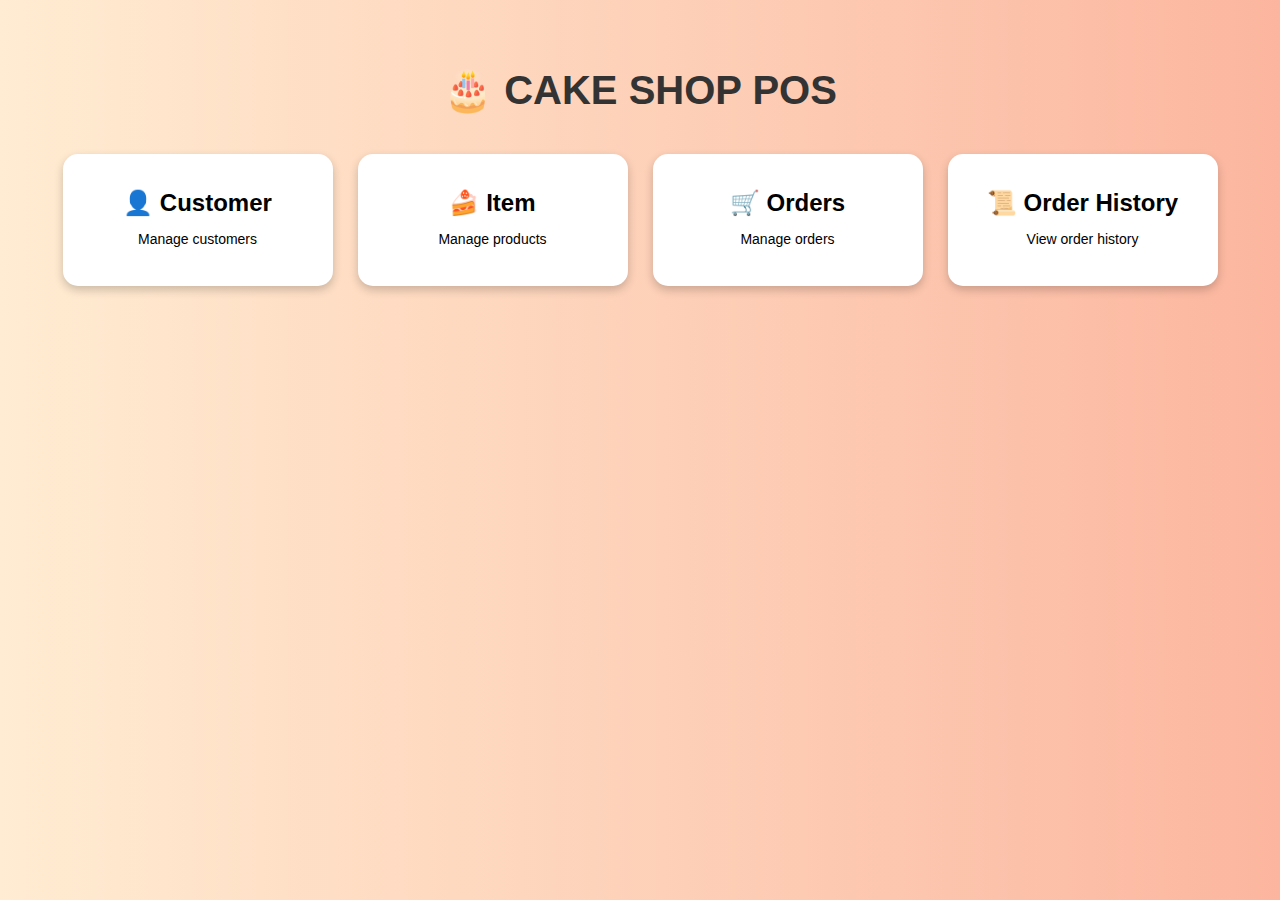
<file: 10_Front_End/pos/index.html>
<!DOCTYPE html>
<html lang="en">
<head>
    <meta charset="UTF-8">
    <title>POS - Cake Shop</title>
    <link rel="stylesheet" href="css/index.css">
</head>
<body>

<div class="container">

    <h1 class="title">🎂 CAKE SHOP POS</h1>

    <div class="menu">

        <a href="pages/customer.html" class="card">
            <h2>👤 Customer</h2>
            <p>Manage customers</p>
        </a>

        <a href="pages/item.html" class="card">
            <h2>🍰 Item</h2>
            <p>Manage products</p>
        </a>

        <a href="pages/place-order.html" class="card">
            <h2>🛒 Orders</h2>
            <p>Manage orders</p>
        </a>

        <a href="pages/order_history.html" class="card">
            <h2>📜 Order History</h2>
            <p>View order history</p>
        </a>

    </div>

</div>

</body>
</html>
</file>
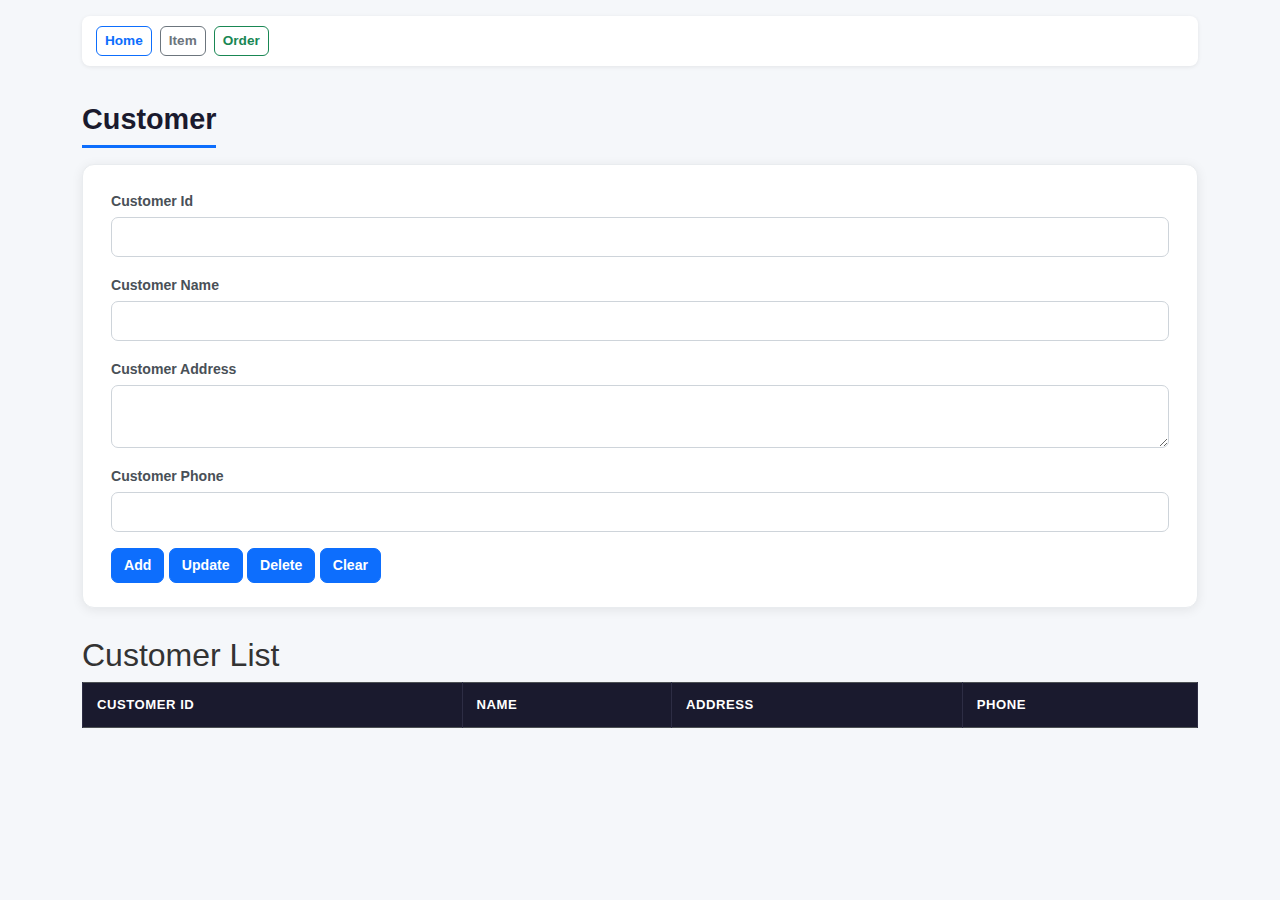
<file: 10_Front_End/pos/pages/customer.html>
<!DOCTYPE html>
<html lang="en">
<head>
    <meta charset="UTF-8">
    <title>Customer</title>
    <link href="https://cdn.jsdelivr.net/npm/bootstrap@5.3.2/dist/css/bootstrap.min.css" rel="stylesheet">
    <link rel="stylesheet" href="../css/style.css">
</head>
<body class="container">

<nav class="mt-3 mb-3">
    <a href="../index.html" class="btn btn-outline-primary btn-sm">Home</a>
    <a href="item.html" class="btn btn-outline-secondary btn-sm">Item</a>
    <a href="place-order.html" class="btn btn-outline-success btn-sm">Order</a>
</nav>

<h1>Customer</h1>

<div class="form-container">
    <form id="customerForm">

        <div class="mb-3">
            <label for="customerId" class="form-label">Customer Id</label>
            <input type="text" class="form-control" id="customerId" required>
        </div>

        <div class="mb-3">
            <label for="customerName" class="form-label">Customer Name</label>
            <input type="text" class="form-control" id="customerName" required>
        </div>

        <div class="mb-3">
            <label for="customerAddress" class="form-label">Customer Address</label>
            <textarea class="form-control" id="customerAddress" required></textarea>
        </div>

        <div class="mb-3">
            <label for="customerPhone" class="form-label">Customer Phone</label>
            <input type="text" class="form-control" id="customerPhone" required>
        </div>

        <button type="button" class="btn btn-primary" onclick="saveCustomer()">Add</button>
        <button type="button" class="btn btn-warning" onclick="updateCustomer()">Update</button>
        <button type="button" class="btn btn-danger" onclick="deleteCustomer()">Delete</button>
        <button type="reset" class="btn btn-secondary">Clear</button>

    </form>
</div>

<h2 class="mt-4">Customer List</h2>

<table class="table table-bordered table-hover">
    <thead class="table-dark">
    <tr>
        <th>Customer ID</th>
        <th>Name</th>
        <th>Address</th>
        <th>Phone</th>
    </tr>
    </thead>
    <tbody id="customerTableBody">
    <!-- Table rows will be dynamically populated -->
    </tbody>
</table>

<script src="../js/jQuery.js"></script>
<script src="https://cdn.jsdelivr.net/npm/bootstrap@5.1.3/dist/js/bootstrap.bundle.min.js"></script>
<script src="../js/customer.js"></script>

</body>
</html>
</file>
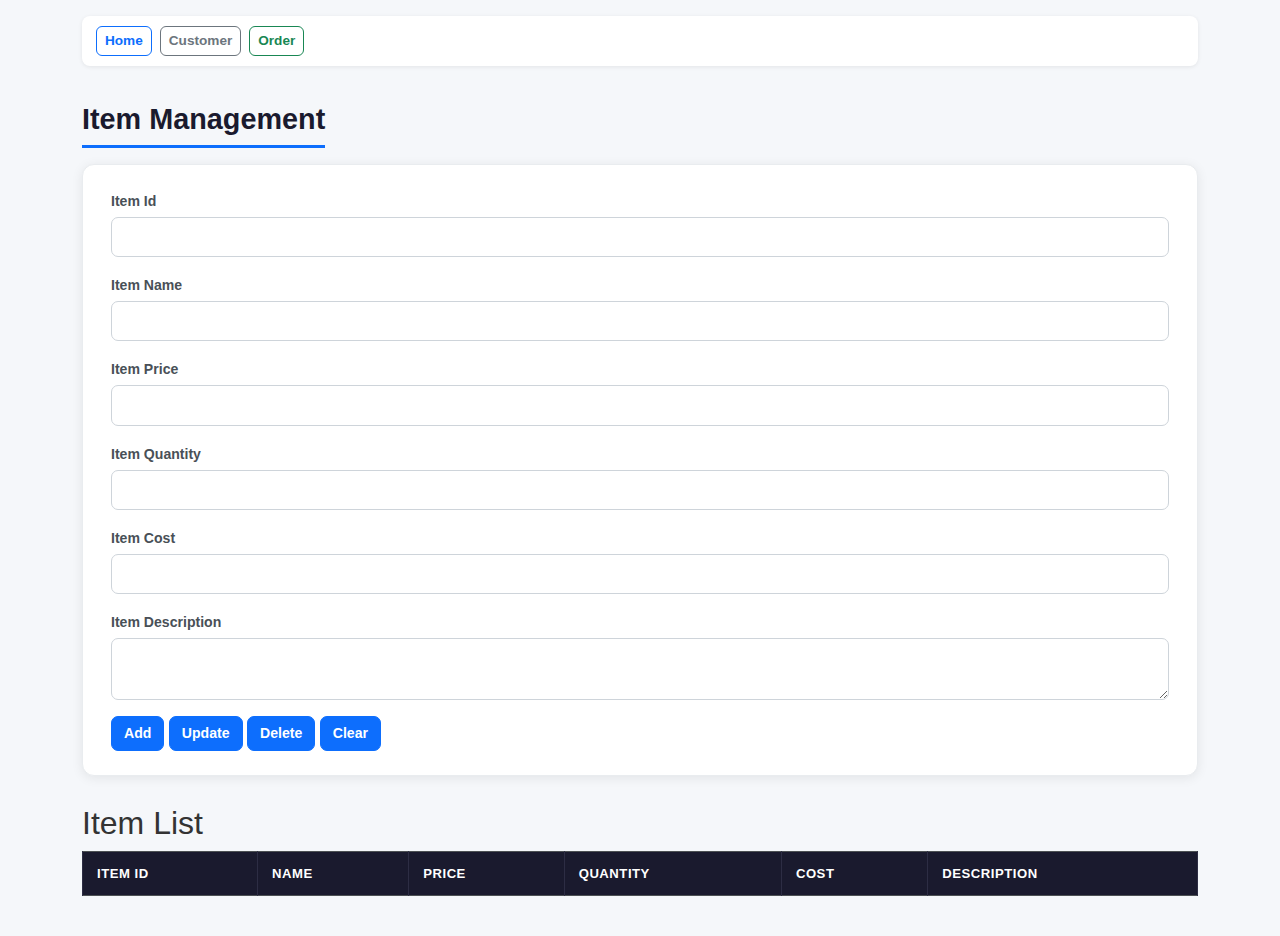
<file: 10_Front_End/pos/pages/item.html>
<!DOCTYPE html>
<html lang="en">
<head>
  <meta charset="UTF-8">
  <title>Item</title>
  <link href="https://cdn.jsdelivr.net/npm/bootstrap@5.3.2/dist/css/bootstrap.min.css" rel="stylesheet">
  <link rel="stylesheet" href="../css/style.css">
</head>

<body class="container">

<nav class="mt-3 mb-3">
  <a href="../index.html" class="btn btn-outline-primary btn-sm">Home</a>
  <a href="customer.html" class="btn btn-outline-secondary btn-sm">Customer</a>
  <a href="place-order.html" class="btn btn-outline-success btn-sm">Order</a>
</nav>

<h1>Item Management</h1>

<div class="form-container">
  <form id="itemForm">

    <div class="mb-3">
      <label for="itemId" class="form-label">Item Id</label>
      <input type="text" class="form-control" id="itemId" required>
    </div>

    <div class="mb-3">
      <label for="itemName" class="form-label">Item Name</label>
      <input type="text" class="form-control" id="itemName" required>
    </div>

    <div class="mb-3">
      <label for="itemPrice" class="form-label">Item Price</label>
      <input type="text" class="form-control" id="itemPrice" required>
    </div>

    <div class="mb-3">
      <label for="itemQuantity" class="form-label">Item Quantity</label>
      <input type="text" class="form-control" id="itemQuantity" required>
    </div>

    <div class="mb-3">
      <label for="itemCost" class="form-label">Item Cost</label>
      <input type="text" class="form-control" id="itemCost">
    </div>

    <div class="mb-3">
      <label for="itemDescription" class="form-label">Item Description</label>
      <textarea class="form-control" id="itemDescription"></textarea>
    </div>

    <button type="button" class="btn btn-primary" onclick="saveItem()">Add</button>
    <button type="button" class="btn btn-warning" onclick="updateItem()">Update</button>
    <button type="button" class="btn btn-danger" onclick="deleteItem()">Delete</button>
    <button type="reset" class="btn btn-secondary">Clear</button>

  </form>
</div>

<h2 class="mt-4">Item List</h2>

<table class="table table-bordered table-hover">
  <thead class="table-dark">
  <tr>
    <th>Item ID</th>
    <th>Name</th>
    <th>Price</th>
    <th>Quantity</th>
    <th>Cost</th>
    <th>Description</th>
  </tr>
  </thead>
  <tbody id="itemTableBody">
  <!-- Table rows will be dynamically populated -->
  </tbody>
</table>

<script src="../js/jQuery.js"></script>
<script src="https://cdn.jsdelivr.net/npm/bootstrap@5.1.3/dist/js/bootstrap.bundle.min.js"></script>
<script src="../js/item.js"></script>

</body>
</html>
</file>
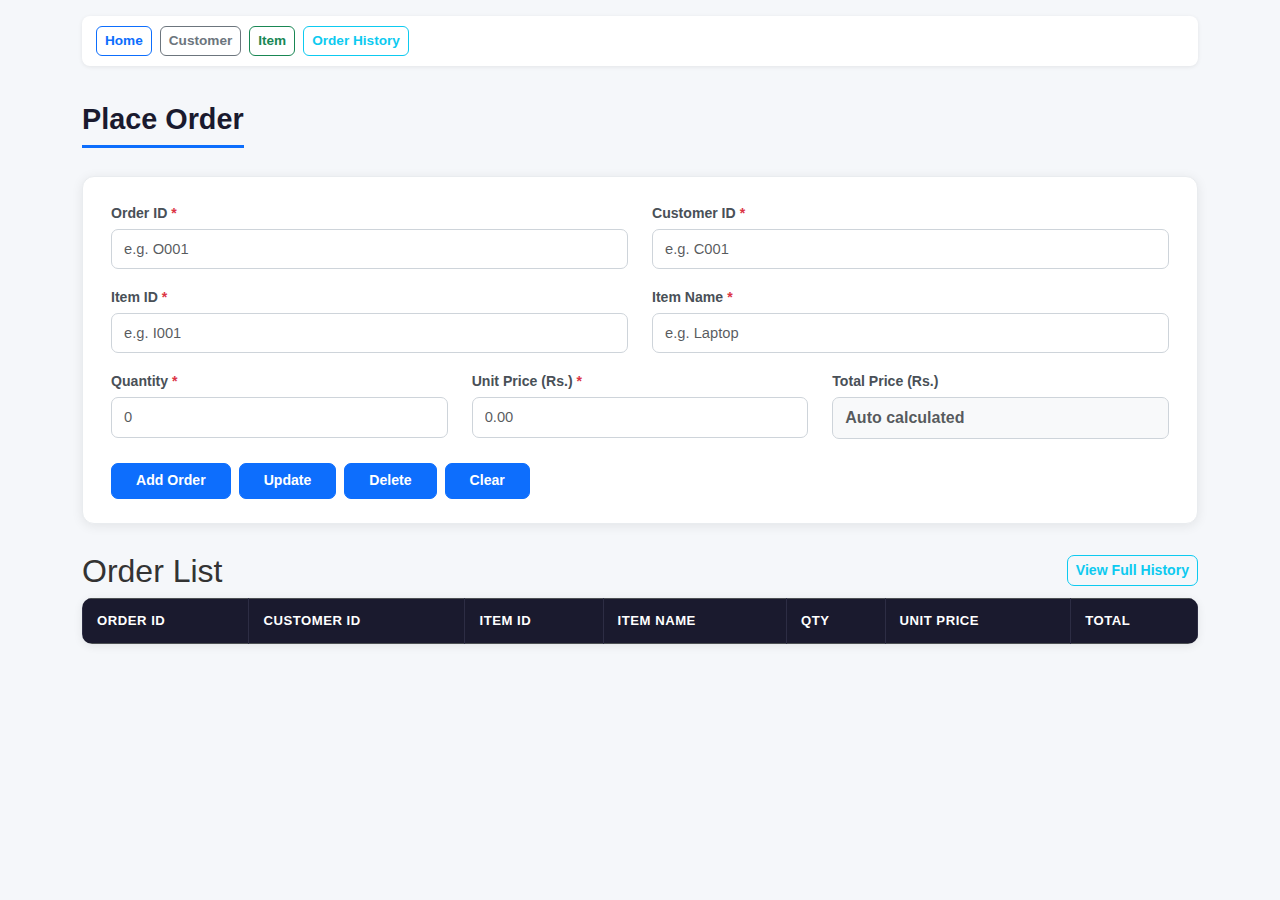
<file: 10_Front_End/pos/pages/place-order.html>
<!DOCTYPE html>
<html lang="en">
<head>
    <meta charset="UTF-8">
    <title>Place Order - POS System</title>
    <link href="https://cdn.jsdelivr.net/npm/bootstrap@5.3.2/dist/css/bootstrap.min.css" rel="stylesheet">
    <link rel="stylesheet" href="../css/style.css">
</head>
<body class="container">

<!-- Navigation -->
<nav class="mt-3 mb-3">
    <a href="../index.html" class="btn btn-outline-primary btn-sm">Home</a>
    <a href="customer.html" class="btn btn-outline-secondary btn-sm">Customer</a>
    <a href="item.html" class="btn btn-outline-success btn-sm">Item</a>
    <a href="order-history.html" class="btn btn-outline-info btn-sm">Order History</a>
</nav>

<h1 class="page-title">Place Order</h1>

<!-- Alert Box -->
<div id="alertBox"></div>

<!-- Order Form -->
<div class="form-container">
    <form id="orderForm" autocomplete="off">

        <div class="row">
            <div class="col-md-6 mb-3">
                <label for="orderId" class="form-label">Order ID <span class="text-danger">*</span></label>
                <input type="text" class="form-control" id="orderId" placeholder="e.g. O001" required>
            </div>
            <div class="col-md-6 mb-3">
                <label for="customerId" class="form-label">Customer ID <span class="text-danger">*</span></label>
                <input type="text" class="form-control" id="customerId" placeholder="e.g. C001" required>
            </div>
        </div>

        <div class="row">
            <div class="col-md-6 mb-3">
                <label for="itemId" class="form-label">Item ID <span class="text-danger">*</span></label>
                <input type="text" class="form-control" id="itemId" placeholder="e.g. I001" required>
            </div>
            <div class="col-md-6 mb-3">
                <label for="itemName" class="form-label">Item Name <span class="text-danger">*</span></label>
                <input type="text" class="form-control" id="itemName" placeholder="e.g. Laptop" required>
            </div>
        </div>

        <div class="row">
            <div class="col-md-4 mb-3">
                <label for="quantity" class="form-label">Quantity <span class="text-danger">*</span></label>
                <input type="number" class="form-control" id="quantity" placeholder="0" min="1" required>
            </div>
            <div class="col-md-4 mb-3">
                <label for="price" class="form-label">Unit Price (Rs.) <span class="text-danger">*</span></label>
                <input type="number" class="form-control" id="price" placeholder="0.00" min="0.01" step="0.01" required>
            </div>
            <div class="col-md-4 mb-3">
                <label for="totalPrice" class="form-label">Total Price (Rs.)</label>
                <input type="number" class="form-control total-field" id="totalPrice" readonly placeholder="Auto calculated">
            </div>
        </div>

        <!-- Buttons -->
        <div class="d-flex gap-2 flex-wrap mt-2">
            <button type="button" class="btn btn-primary px-4" onclick="saveOrder()">
                Add Order
            </button>
            <button type="button" class="btn btn-warning px-4" onclick="updateOrder()">
                Update
            </button>
            <button type="button" class="btn btn-danger px-4" onclick="deleteOrder()">
                Delete
            </button>
            <button type="reset" class="btn btn-secondary px-4" onclick="$('#totalPrice').val('')">
                Clear
            </button>
        </div>
    </form>
</div>

<!-- Order Table -->
<div class="d-flex justify-content-between align-items-center mt-4 mb-2">
    <h2 class="mb-0">Order List</h2>
    <a href="order-history.html" class="btn btn-outline-info btn-sm">View Full History</a>
</div>

<div class="table-responsive">
    <table class="table table-bordered table-hover">
        <thead class="table-dark">
        <tr>
            <th>Order ID</th>
            <th>Customer ID</th>
            <th>Item ID</th>
            <th>Item Name</th>
            <th>Qty</th>
            <th>Unit Price</th>
            <th>Total</th>
        </tr>
        </thead>
        <tbody id="orderTableBody">
        <!-- Dynamically populated -->
        </tbody>
    </table>
</div>

<script src="../js/jQuery.js"></script>
<script src="https://cdn.jsdelivr.net/npm/bootstrap@5.3.2/dist/js/bootstrap.bundle.min.js"></script>
<script src="../js/order.js"></script>

</body>
</html>
</file>
<file: 10_Front_End/pos/css/index.css>
body {
    margin: 0;
    font-family: Arial, sans-serif;
    background: linear-gradient(to right, #ffecd2, #fcb69f);
}

.container {
    text-align: center;
    padding: 40px;
}

.title {
    font-size: 40px;
    margin-bottom: 40px;
    color: #333;
}

.menu {
    display: flex;
    justify-content: center;
    gap: 25px;
    flex-wrap: wrap;
}

.card {
    background: white;
    width: 220px;
    padding: 25px;
    border-radius: 15px;
    text-decoration: none;
    color: black;
    box-shadow: 0 4px 10px rgba(0,0,0,0.2);
    transition: 0.3s;
}

.card:hover {
    transform: translateY(-10px);
    background: #ff9a9e;
    color: white;
}

.card h2 {
    margin: 10px 0;
}

.card p {
    font-size: 14px;
}body {
     margin: 0;
     font-family: Arial, sans-serif;
     background: linear-gradient(to right, #ffecd2, #fcb69f);
 }

.container {
    text-align: center;
    padding: 40px;
}

.title {
    font-size: 40px;
    margin-bottom: 40px;
    color: #333;
}

.menu {
    display: flex;
    justify-content: center;
    gap: 25px;
    flex-wrap: wrap;
}

.card {
    background: white;
    width: 220px;
    padding: 25px;
    border-radius: 15px;
    text-decoration: none;
    color: black;
    box-shadow: 0 4px 10px rgba(0,0,0,0.2);
    transition: 0.3s;
}

.card:hover {
    transform: translateY(-10px);
    background: #ff9a9e;
    color: white;
}

.card h2 {
    margin: 10px 0;
}

.card p {
    font-size: 14px;
}
</file>
<file: 10_Front_End/pos/css/style.css>
* {
    box-sizing: border-box;
}

body {
    background-color: #f5f7fa;
    font-family: 'Segoe UI', Tahoma, Geneva, Verdana, sans-serif;
    color: #333;
    padding-bottom: 40px;
}


nav {
    background: #fff;
    border-radius: 8px;
    padding: 10px 14px;
    box-shadow: 0 1px 4px rgba(0,0,0,0.08);
    display: flex;
    gap: 8px;
    flex-wrap: wrap;
}

nav a.btn {
    font-size: 0.85rem;
    border-radius: 6px;
    transition: all 0.2s;
}

nav a.btn:hover {
    transform: translateY(-1px);
    box-shadow: 0 2px 8px rgba(0,0,0,0.12);
}


.page-title, h1 {
    font-size: 1.8rem;
    font-weight: 700;
    color: #1a1a2e;
    margin: 20px 0 16px 0;
    padding-bottom: 8px;
    border-bottom: 3px solid #0d6efd;
    display: inline-block;
}


.form-container {
    background: #fff;
    border-radius: 12px;
    padding: 24px 28px;
    box-shadow: 0 2px 12px rgba(0,0,0,0.08);
    margin-bottom: 28px;
    border: 1px solid #e9ecef;
}

.form-label {
    font-weight: 600;
    font-size: 0.88rem;
    color: #495057;
    margin-bottom: 5px;
}

.form-control, .form-select {
    border-radius: 7px;
    border: 1px solid #ced4da;
    font-size: 0.92rem;
    padding: 8px 12px;
    transition: border-color 0.2s, box-shadow 0.2s;
}

.form-control:focus, .form-select:focus {
    border-color: #0d6efd;
    box-shadow: 0 0 0 3px rgba(13, 110, 253, 0.15);
}

/* Read-only total field */
.total-field, input[readonly] {
    background-color: #f8f9fa !important;
    color: #198754;
    font-weight: 700;
    font-size: 1rem;
}


.btn {
    border-radius: 7px;
    font-size: 0.88rem;
    font-weight: 600;
    transition: all 0.2s;
}

.btn:hover {
    transform: translateY(-1px);
    box-shadow: 0 3px 10px rgba(0,0,0,0.15);
}

.btn:active {
    transform: translateY(0);
}


.table-responsive {
    border-radius: 10px;
    overflow: hidden;
    box-shadow: 0 2px 10px rgba(0,0,0,0.08);
}

.table {
    margin-bottom: 0;
    font-size: 0.9rem;
}

.table thead.table-dark th {
    font-size: 0.82rem;
    text-transform: uppercase;
    letter-spacing: 0.04em;
    font-weight: 700;
    padding: 12px 14px;
    background-color: #1a1a2e;
    border-color: #2d2d44;
}

.table tbody tr {
    cursor: pointer;
    transition: background-color 0.15s;
}

.table tbody tr:hover {
    background-color: #e8f0fe !important;
}

.table tbody td {
    padding: 11px 14px;
    vertical-align: middle;
    border-color: #f0f0f0;
}

.table tbody tr:nth-child(even) {
    background-color: black;
}


#alertBox {
    margin-bottom: 12px;
}

#alertBox .alert {
    border-radius: 8px;
    font-weight: 500;
    padding: 12px 16px;
}


.section-header {
    display: flex;
    justify-content: space-between;
    align-items: center;
    margin-top: 30px;
    margin-bottom: 12px;
}

.section-header h2 {
    font-size: 1.3rem;
    font-weight: 700;
    color: green;
    margin: 0;
    padding-bottom: 0;
    border-bottom: none;
}

/* Override all Bootstrap button colors */
.btn-primary,
.btn-warning,
.btn-danger,
.btn-secondary {
    background-color: #0d6efd !important;
    border-color: #0d6efd !important;
    color: #fff !important;
}

/* Hover effect */
.btn-primary:hover,
.btn-warning:hover,
.btn-danger:hover,
.btn-secondary:hover {
    background-color: #0b5ed7 !important;
    border-color: #0a58ca !important;
}



@media (max-width: 576px) {
    body.container { padding: 0 10px; }
    .form-container { padding: 16px; }
    .page-title, h1 { font-size: 1.4rem; }
    .btn { font-size: 0.82rem; }
}
</file>
